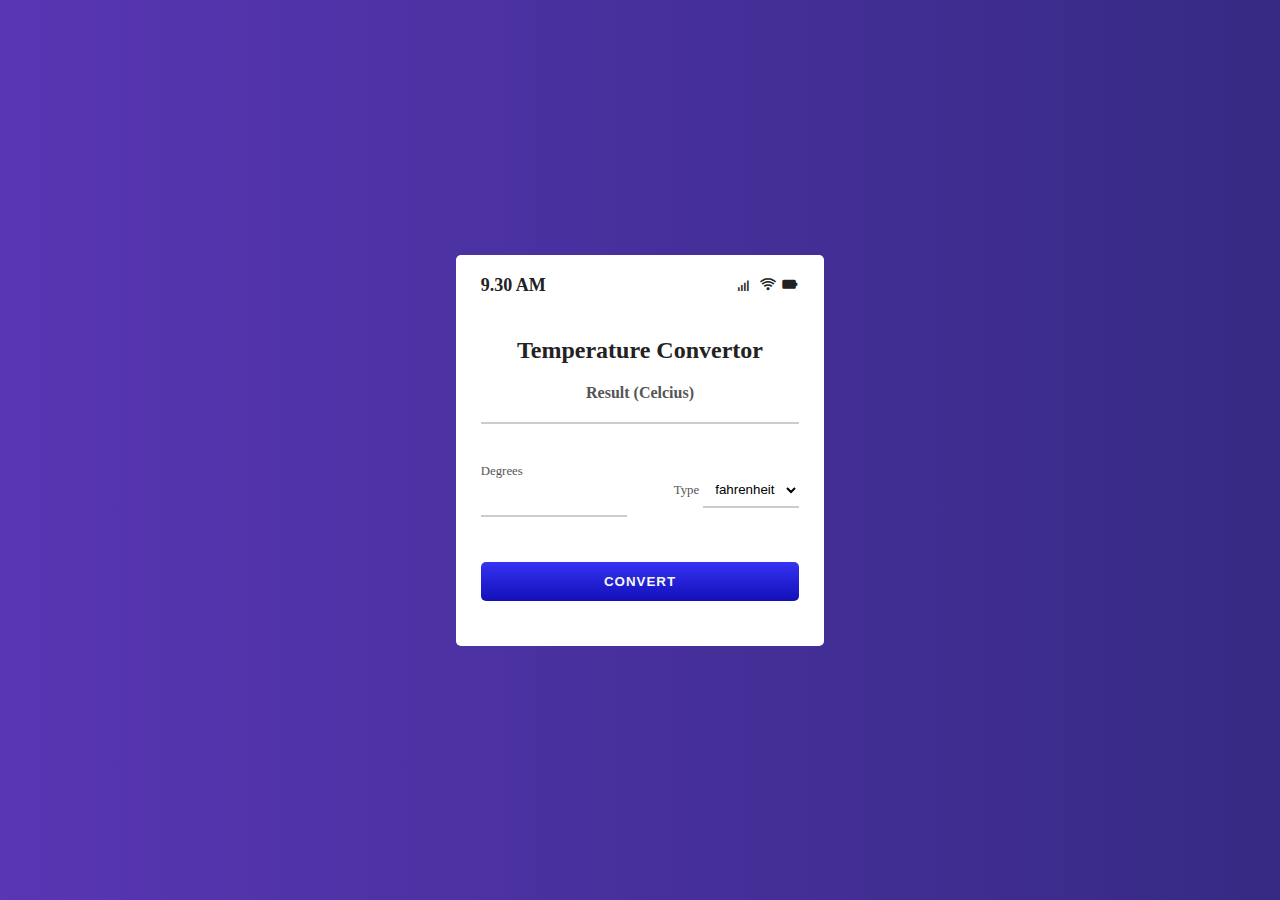
<file: index.html>
<!DOCTYPE html>
<html lang="en">

<head>
    <meta charset="UTF-8">
    <meta name="viewport" content="width=device-width, initial-scale=1.0">
    <title>Temperature Convertor</title>
    <link rel="stylesheet" href="style.css">
    <!-- Boxi-icons -->
    <link rel="stylesheet" href="https://unpkg.com/boxicons@latest/css/boxicons.min.css">

    <!-- Fontawesome -->
    <link rel="stylesheet" href="https://cdnjs.cloudflare.com/ajax/libs/font-awesome/6.4.2/css/all.min.css"
        integrity="sha512-z3gLpd7yknf1YoNbCzqRKc4qyor8gaKU1qmn+CShxbuBusANI9QpRohGBreCFkKxLhei6S9CQXFEbbKuqLg0DA=="
        crossorigin="anonymous" referrerpolicy="no-referrer" />
</head>

<body>

    <div class="container">
        <div class="temperature-conertor">
            <!-- Mobile icon -->
            <div class="mobile">
                <p>9.30 AM</p>
                <div>
                    <i class='bx bx-signal-4'></i>
                    <i class='bx bx-wifi'></i>
                    <i class='bx bxs-battery'></i>
                </div>
            </div>
            <h2 class="title">Temperature Convertor</h2>

            <!-- Showing result here -->

            <div class="result">
                <span class="result-heading">Result (Celcius)</span>
                <h2 class="celcius-value" id="celsius">1</h2>
            </div>

            <!-- input field -->
            <div class="degree-type">
                <div class="degree-field">
                    <label for="degree">Degrees</label>
                    <input type="number" name="degree" id="degree">
                </div>

                <!-- for option selection -->
                <div class="temp-field">
                    <label for="temp-type">Type</label>
                    <select name="tempreratures" id="temp-type" autocomplete="on">
                        <option value="fahrenheit" id="fahrenheit">fahrenheit</option>
                        <option value="kelvin" id="kelvin">kelvin</option>
                    </select>
                </div>
            </div>

            <button id="convert-btn">Convert</button>
        </div>
    </div>


    <script src="app.js"></script>
</body>

</html>
</file>
<file: style.css>
*{
    box-sizing: border-box;
    margin: 0;
    padding: 0;
}

body{
    width: 100%;
    height: 100vh;
    display: flex;
    justify-content: center;
    align-items: center;
    background-color: #020d45;
    background: linear-gradient(90deg, #5936b4 0%, #362a84 100%);
    color: #222;
    font-size: 1rem;
}

.temperature-conertor{
    background-color: #fff;
    width: 100%;
    min-width: 320px;
    padding: 20px 25px 45px;
    border-radius: 5px;
    height: auto;
    display: flex;
    flex-direction: column;
    justify-content: center;
    box-shadow: -5px -5px 250px 0 rgba(255, 255, 255, 0.02) inset;
    backdrop-filter: blur(21px);
}

.mobile{
    display: flex;
    justify-content: space-between;
    font-size: 18px;
    font-weight: 700;
    margin-bottom: 40px;
}

.title{
    color: #222;
    font-size: 1.5rem;
    text-align: center;
}

.result{
    text-align: center;
    margin: 20px 0;
}

.result-heading{
    color: #555;
    font-size: 1rem;
    font-weight: 600;
}

.celcius-value{
    border-bottom: 2px solid #ccc;
    padding: 10px;
    transition: all 0.45s ease;
}

.degree-type{
    display: flex;
    justify-content: space-between;
    align-items: center;
    padding: 20px 0;
}

.degree-field{
    display: flex;
    flex-direction: column;
    width: 46%;
}

label{
    color: #555;
    font-size: .8rem;
    margin-bottom: 5px;
}

input, select {
    background: transparent;
    border: none;
    outline: none;
    border-bottom: 2px solid #ccc;
    padding: 8px;
    margin-bottom: 15px;
}

input:focus{
    border: 1px solid #4c49f3;
}

option {
    background: #3c39e7;
    color: #f6f6f6;
}

#convert-btn{
    border: none;
    outline: none;
    border-radius: 5px;
    background: linear-gradient(to bottom, #3633f3, #120fb9);
    color: #f6f6f6;
    padding: 12px 80px ;
    font-weight: bold;
    letter-spacing: 1px;
    margin-top: 10px;
    transition: all .3s ease-in;
    text-transform: uppercase;
    cursor: pointer;
}

#convert-btn:hover{
    background: linear-gradient(to bottom, #4a47e7, #322fda);
}

.fa{
    margin-left: -12px ;
    margin-right: 8px;
}
</file>
